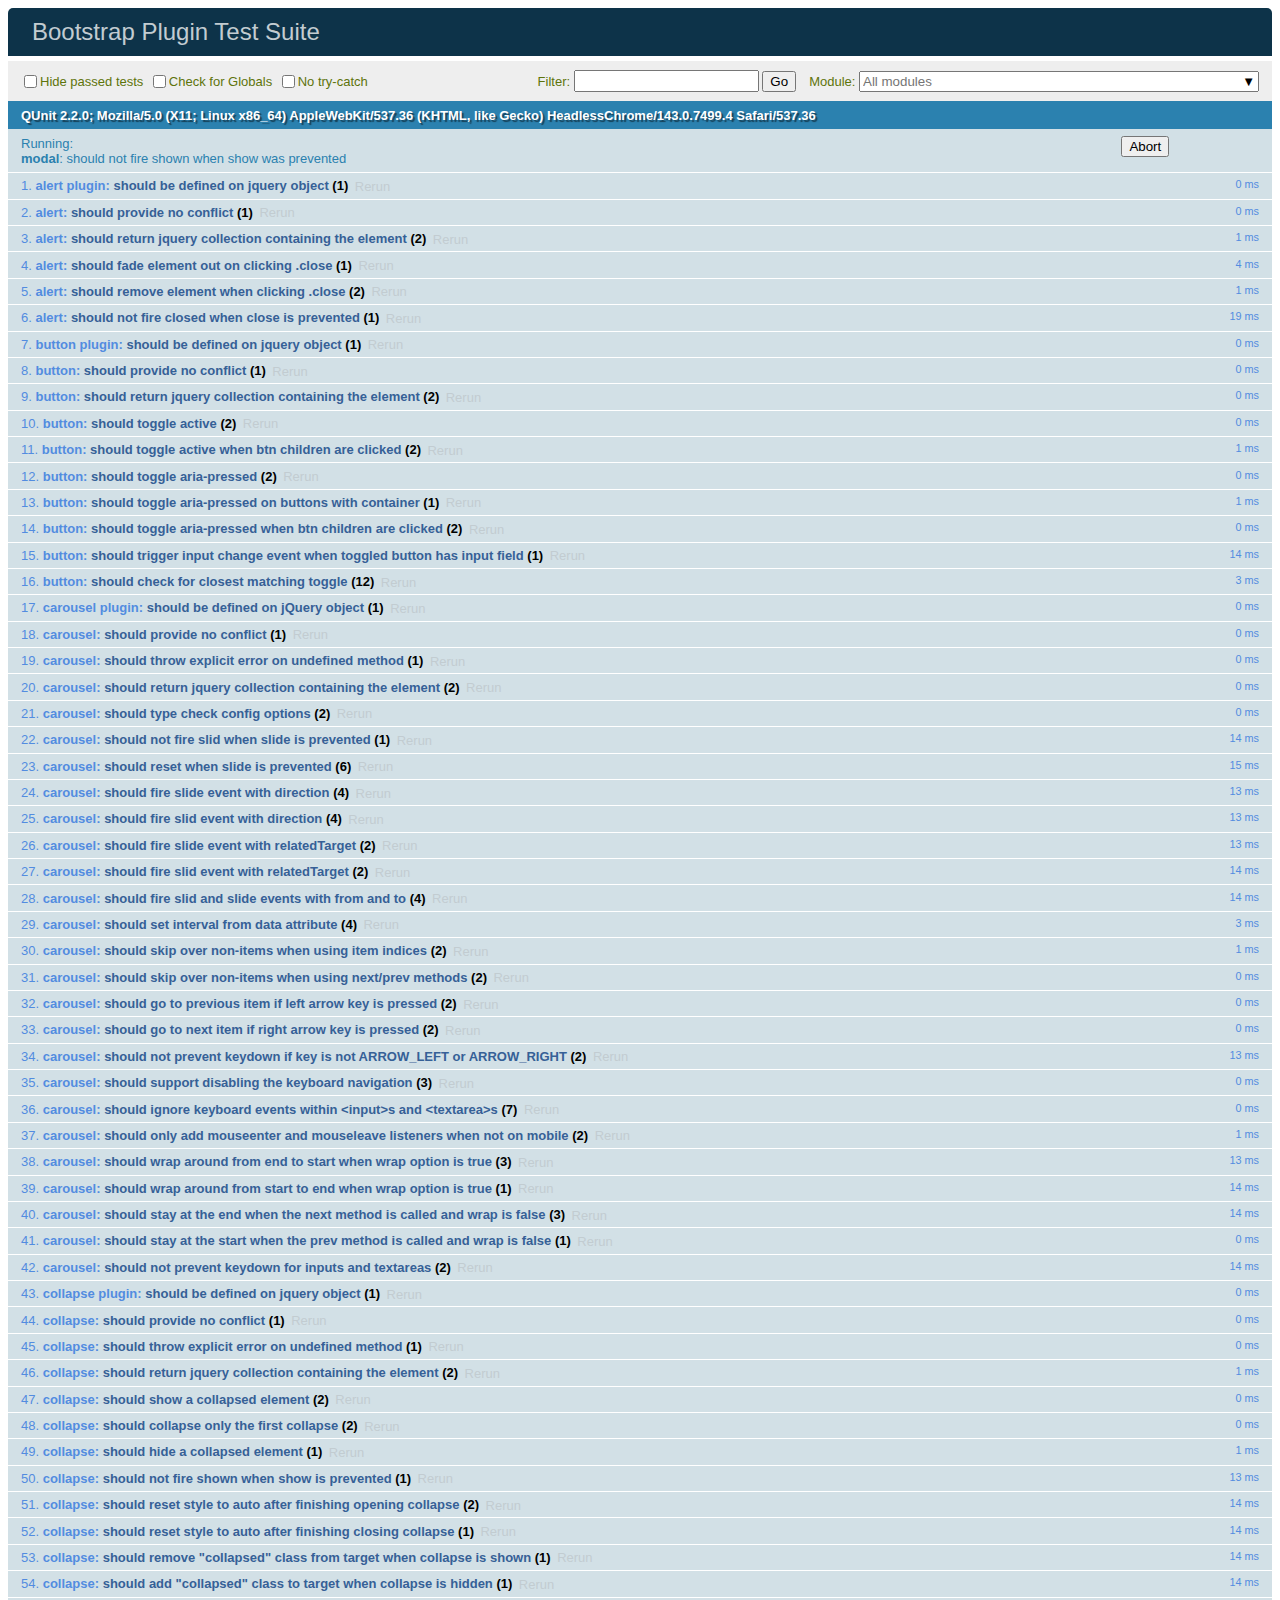
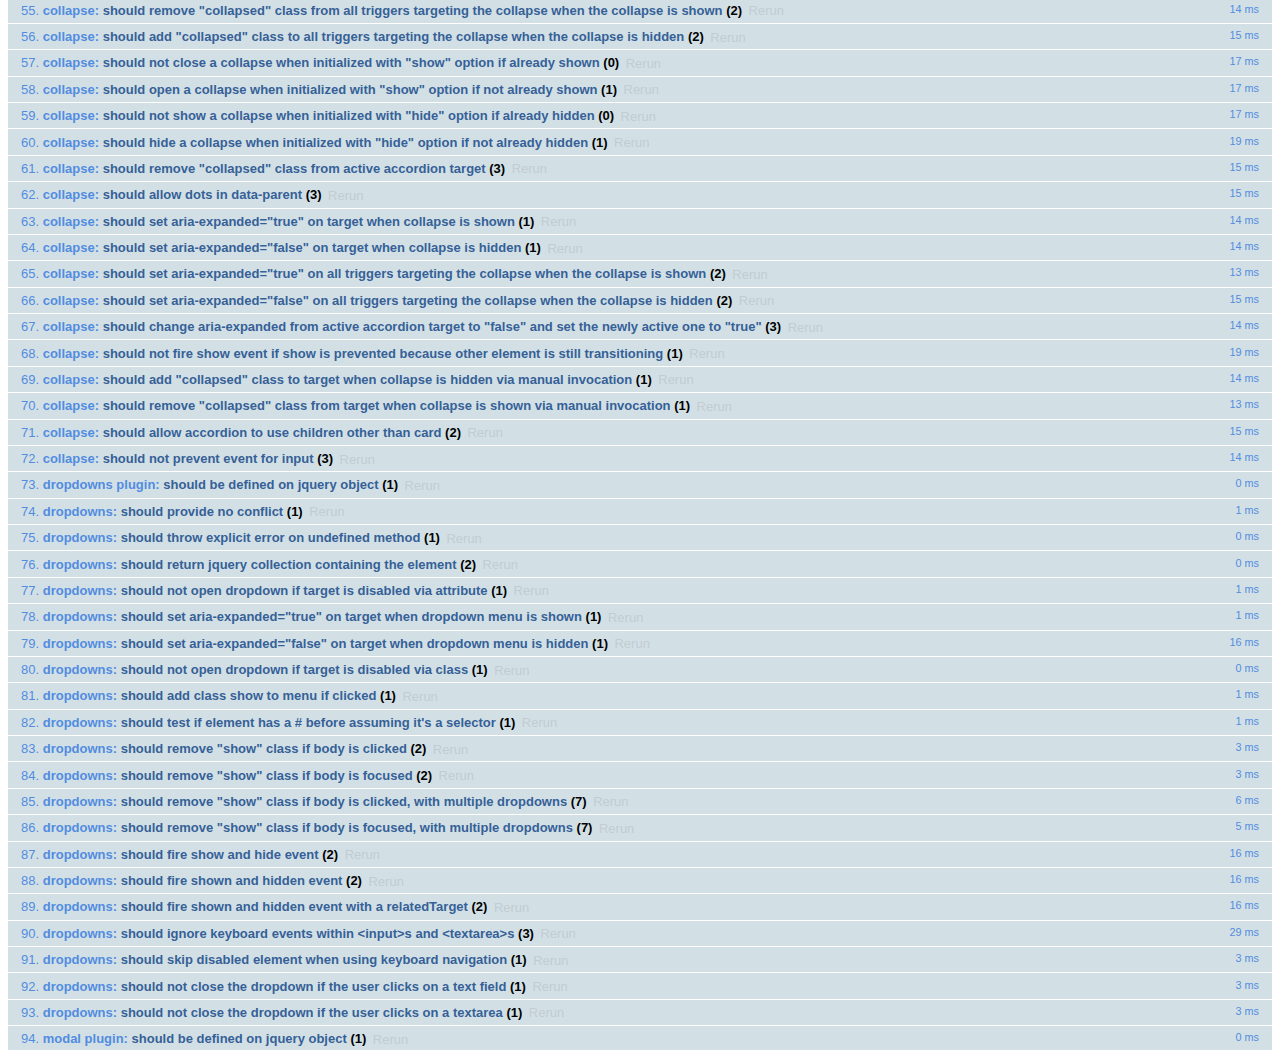
<file: src/bootstrapold/js/tests/index.html>
<!DOCTYPE html>
<html>
  <head>
    <meta charset="utf-8">
    <meta name="viewport" content="width=device-width, initial-scale=1, shrink-to-fit=no">
    <title>Bootstrap Plugin Test Suite</title>

    <!-- jQuery -->
    <script src="../../docs/assets/js/vendor/jquery-slim.min.js"></script>
    <script src="../../docs/assets/js/vendor/tether.min.js"></script>

    <!-- QUnit -->
    <link rel="stylesheet" href="vendor/qunit.css" media="screen">
    <script src="vendor/qunit.js"></script>

    <script>
      // Disable jQuery event aliases to ensure we don't accidentally use any of them
      [
        'blur',
        'focus',
        'focusin',
        'focusout',
        'resize',
        'scroll',
        'click',
        'dblclick',
        'mousedown',
        'mouseup',
        'mousemove',
        'mouseover',
        'mouseout',
        'mouseenter',
        'mouseleave',
        'change',
        'select',
        'submit',
        'keydown',
        'keypress',
        'keyup',
        'contextmenu'
      ].forEach(function(eventAlias) {
        $.fn[eventAlias] = function() {
          throw new Error('Using the ".' + eventAlias + '()" method is not allowed, so that Bootstrap can be compatible with custom jQuery builds which exclude the "event aliases" module that defines said method. See https://github.com/twbs/bootstrap/blob/master/CONTRIBUTING.md#js')
        }
      })

      // Require assert.expect in each test
      QUnit.config.requireExpects = true

      // See https://github.com/axemclion/grunt-saucelabs#test-result-details-with-qunit
      var log = []
      var testName

      QUnit.done(function(testResults) {
        var tests = []
        for (var i = 0; i < log.length; i++) {
          var details = log[i]
          tests.push({
            name: details.name,
            result: details.result,
            expected: details.expected,
            actual: details.actual,
            source: details.source
          })
        }
        testResults.tests = tests

        window.global_test_results = testResults
      })

      QUnit.testStart(function(testDetails) {
        QUnit.log(function(details) {
          if (!details.result) {
            details.name = testDetails.name
            log.push(details)
          }
        })
      })

      // Cleanup
      QUnit.testDone(function () {
        $('#modal-test, .modal-backdrop').remove()
      })

      // Display fixture on-screen on iOS to avoid false positives
      // See https://github.com/twbs/bootstrap/pull/15955
      if (/iPhone|iPad|iPod/.test(navigator.userAgent)) {
        QUnit.begin(function() {
          $('#qunit-fixture').css({ top: 0, left: 0 })
        })

        QUnit.done(function() {
          $('#qunit-fixture').css({ top: '', left: '' })
        })
      }
    </script>

    <!-- Transpiled Plugins -->
    <script src="../../js/dist/util.js"></script>
    <script src="../../js/dist/alert.js"></script>
    <script src="../../js/dist/button.js"></script>
    <script src="../../js/dist/carousel.js"></script>
    <script src="../../js/dist/collapse.js"></script>
    <script src="../../js/dist/dropdown.js"></script>
    <script src="../../js/dist/modal.js"></script>
    <script src="../../js/dist/scrollspy.js"></script>
    <script src="../../js/dist/tab.js"></script>
    <script src="../../js/dist/tooltip.js"></script>
    <script src="../../js/dist/popover.js"></script>

    <!-- Unit Tests -->
    <script src="unit/alert.js"></script>
    <script src="unit/button.js"></script>
    <script src="unit/carousel.js"></script>
    <script src="unit/collapse.js"></script>
    <script src="unit/dropdown.js"></script>
    <script src="unit/modal.js"></script>
    <script src="unit/scrollspy.js"></script>
    <script src="unit/tab.js"></script>
    <script src="unit/tooltip.js"></script>
    <script src="unit/popover.js"></script>
  </head>
  <body>
    <div id="qunit-container">
      <div id="qunit"></div>
      <div id="qunit-fixture"></div>
    </div>
  </body>
</html>
</file>
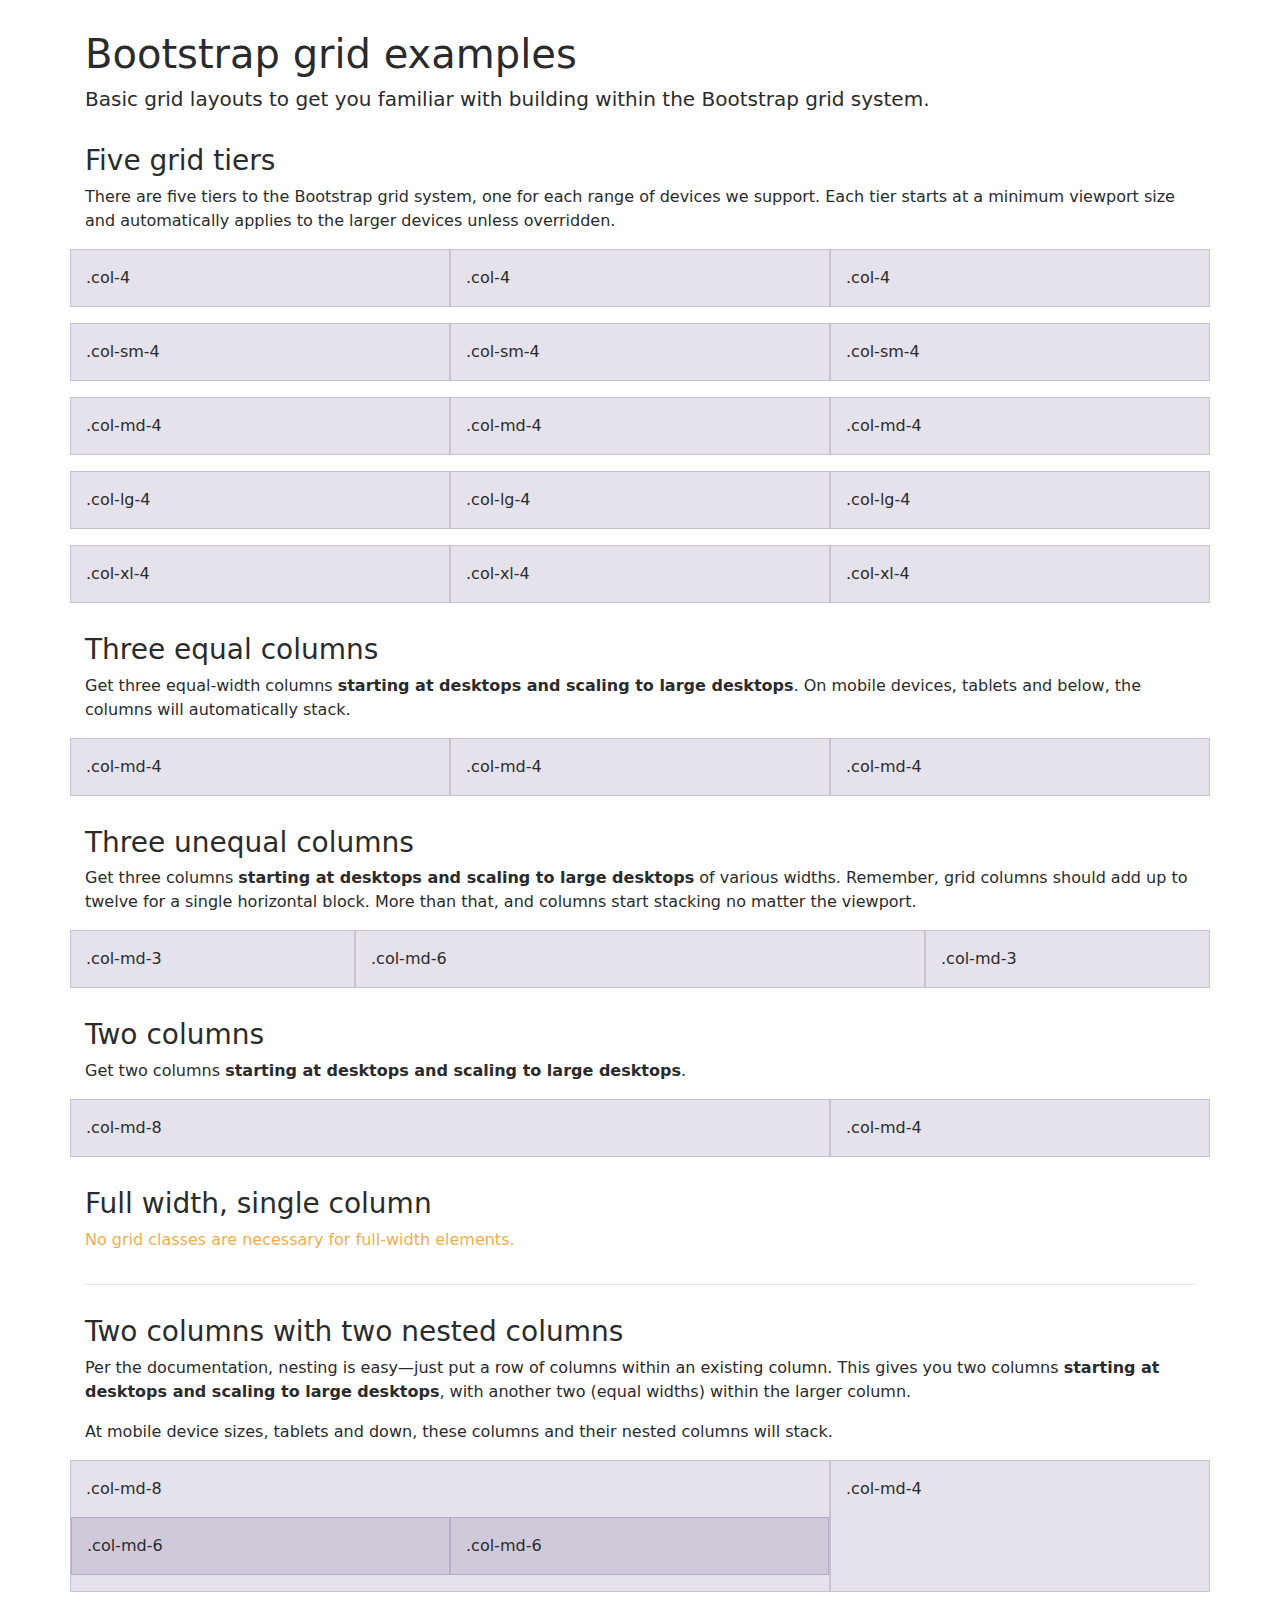
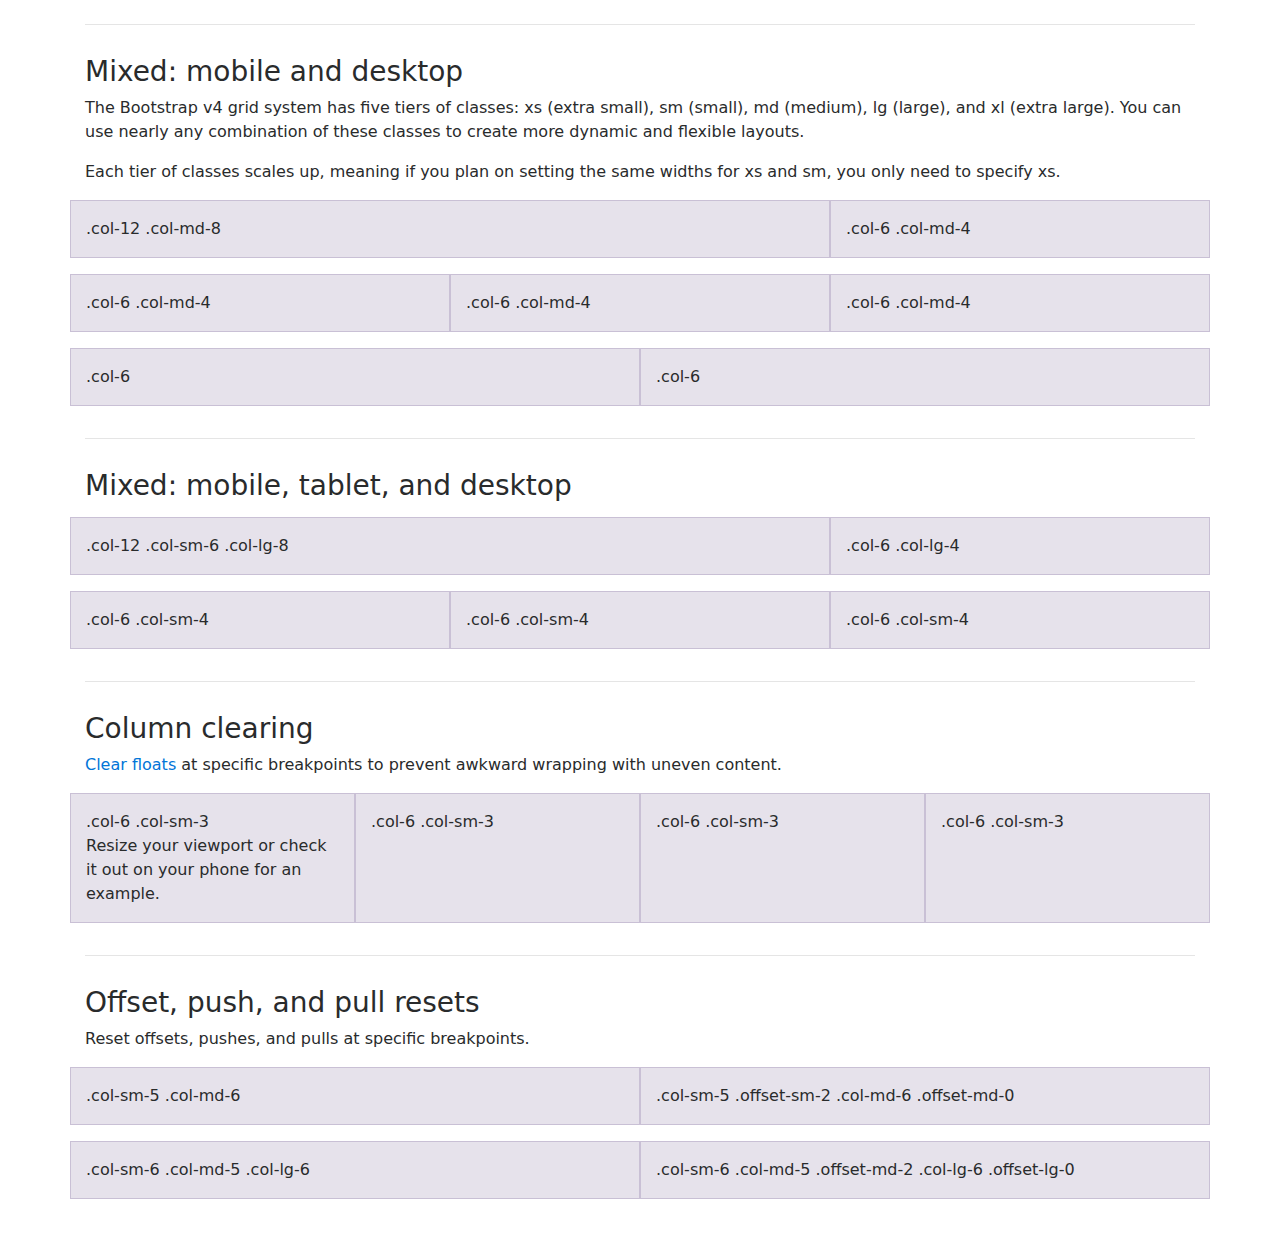
<file: src/bootstrapold/docs/examples/grid/index.html>
<!DOCTYPE html>
<html lang="en">
  <head>
    <meta charset="utf-8">
    <meta name="viewport" content="width=device-width, initial-scale=1, shrink-to-fit=no">
    <meta name="description" content="">
    <meta name="author" content="">
    <link rel="icon" href="../../favicon.ico">

    <title>Grid Template for Bootstrap</title>

    <!-- Bootstrap core CSS -->
    <link href="../../dist/css/bootstrap.min.css" rel="stylesheet">

    <!-- Custom styles for this template -->
    <link href="grid.css" rel="stylesheet">
  </head>

  <body>
    <div class="container">

      <h1>Bootstrap grid examples</h1>
      <p class="lead">Basic grid layouts to get you familiar with building within the Bootstrap grid system.</p>

      <h3>Five grid tiers</h3>
      <p>There are five tiers to the Bootstrap grid system, one for each range of devices we support. Each tier starts at a minimum viewport size and automatically applies to the larger devices unless overridden.</p>

      <div class="row">
        <div class="col-4">.col-4</div>
        <div class="col-4">.col-4</div>
        <div class="col-4">.col-4</div>
      </div>

      <div class="row">
        <div class="col-sm-4">.col-sm-4</div>
        <div class="col-sm-4">.col-sm-4</div>
        <div class="col-sm-4">.col-sm-4</div>
      </div>

      <div class="row">
        <div class="col-md-4">.col-md-4</div>
        <div class="col-md-4">.col-md-4</div>
        <div class="col-md-4">.col-md-4</div>
      </div>

      <div class="row">
        <div class="col-lg-4">.col-lg-4</div>
        <div class="col-lg-4">.col-lg-4</div>
        <div class="col-lg-4">.col-lg-4</div>
      </div>

      <div class="row">
        <div class="col-xl-4">.col-xl-4</div>
        <div class="col-xl-4">.col-xl-4</div>
        <div class="col-xl-4">.col-xl-4</div>
      </div>

      <h3>Three equal columns</h3>
      <p>Get three equal-width columns <strong>starting at desktops and scaling to large desktops</strong>. On mobile devices, tablets and below, the columns will automatically stack.</p>
      <div class="row">
        <div class="col-md-4">.col-md-4</div>
        <div class="col-md-4">.col-md-4</div>
        <div class="col-md-4">.col-md-4</div>
      </div>

      <h3>Three unequal columns</h3>
      <p>Get three columns <strong>starting at desktops and scaling to large desktops</strong> of various widths. Remember, grid columns should add up to twelve for a single horizontal block. More than that, and columns start stacking no matter the viewport.</p>
      <div class="row">
        <div class="col-md-3">.col-md-3</div>
        <div class="col-md-6">.col-md-6</div>
        <div class="col-md-3">.col-md-3</div>
      </div>

      <h3>Two columns</h3>
      <p>Get two columns <strong>starting at desktops and scaling to large desktops</strong>.</p>
      <div class="row">
        <div class="col-md-8">.col-md-8</div>
        <div class="col-md-4">.col-md-4</div>
      </div>

      <h3>Full width, single column</h3>
      <p class="text-warning">No grid classes are necessary for full-width elements.</p>

      <hr>

      <h3>Two columns with two nested columns</h3>
      <p>Per the documentation, nesting is easy—just put a row of columns within an existing column. This gives you two columns <strong>starting at desktops and scaling to large desktops</strong>, with another two (equal widths) within the larger column.</p>
      <p>At mobile device sizes, tablets and down, these columns and their nested columns will stack.</p>
      <div class="row">
        <div class="col-md-8">
          .col-md-8
          <div class="row">
            <div class="col-md-6">.col-md-6</div>
            <div class="col-md-6">.col-md-6</div>
          </div>
        </div>
        <div class="col-md-4">.col-md-4</div>
      </div>

      <hr>

      <h3>Mixed: mobile and desktop</h3>
      <p>The Bootstrap v4 grid system has five tiers of classes: xs (extra small), sm (small), md (medium), lg (large), and xl (extra large). You can use nearly any combination of these classes to create more dynamic and flexible layouts.</p>
      <p>Each tier of classes scales up, meaning if you plan on setting the same widths for xs and sm, you only need to specify xs.</p>
      <div class="row">
        <div class="col-12 col-md-8">.col-12 .col-md-8</div>
        <div class="col-6 col-md-4">.col-6 .col-md-4</div>
      </div>
      <div class="row">
        <div class="col-6 col-md-4">.col-6 .col-md-4</div>
        <div class="col-6 col-md-4">.col-6 .col-md-4</div>
        <div class="col-6 col-md-4">.col-6 .col-md-4</div>
      </div>
      <div class="row">
        <div class="col-6">.col-6</div>
        <div class="col-6">.col-6</div>
      </div>

      <hr>

      <h3>Mixed: mobile, tablet, and desktop</h3>
      <p></p>
      <div class="row">
        <div class="col-12 col-sm-6 col-lg-8">.col-12 .col-sm-6 .col-lg-8</div>
        <div class="col-6 col-lg-4">.col-6 .col-lg-4</div>
      </div>
      <div class="row">
        <div class="col-6 col-sm-4">.col-6 .col-sm-4</div>
        <div class="col-6 col-sm-4">.col-6 .col-sm-4</div>
        <div class="col-6 col-sm-4">.col-6 .col-sm-4</div>
      </div>

      <hr>

      <h3>Column clearing</h3>
      <p><a href="../../layout/grid/#example-responsive-column-resets">Clear floats</a> at specific breakpoints to prevent awkward wrapping with uneven content.</p>
      <div class="row">
        <div class="col-6 col-sm-3">
          .col-6 .col-sm-3
          <br>
          Resize your viewport or check it out on your phone for an example.
        </div>
        <div class="col-6 col-sm-3">.col-6 .col-sm-3</div>

        <!-- Add the extra clearfix for only the required viewport -->
        <div class="clearfix d-sm-none"></div>

        <div class="col-6 col-sm-3">.col-6 .col-sm-3</div>
        <div class="col-6 col-sm-3">.col-6 .col-sm-3</div>
      </div>

      <hr>

      <h3>Offset, push, and pull resets</h3>
      <p>Reset offsets, pushes, and pulls at specific breakpoints.</p>
      <div class="row">
        <div class="col-sm-5 col-md-6">.col-sm-5 .col-md-6</div>
        <div class="col-sm-5 offset-sm-2 col-md-6 offset-md-0">.col-sm-5 .offset-sm-2 .col-md-6 .offset-md-0</div>
      </div>
      <div class="row">
        <div class="col-sm-6 col-md-5 col-lg-6">.col-sm-6 .col-md-5 .col-lg-6</div>
        <div class="col-sm-6 col-md-5 offset-md-2 col-lg-6 offset-lg-0">.col-sm-6 .col-md-5 .offset-md-2 .col-lg-6 .offset-lg-0</div>
      </div>

    </div> <!-- /container -->

    <!-- Bootstrap core JavaScript
    ================================================== -->
    <!-- Placed at the end of the document so the pages load faster -->
    <!-- IE10 viewport hack for Surface/desktop Windows 8 bug -->
    <script src="../../assets/js/ie10-viewport-bug-workaround.js"></script>
  </body>
</html>
</file>
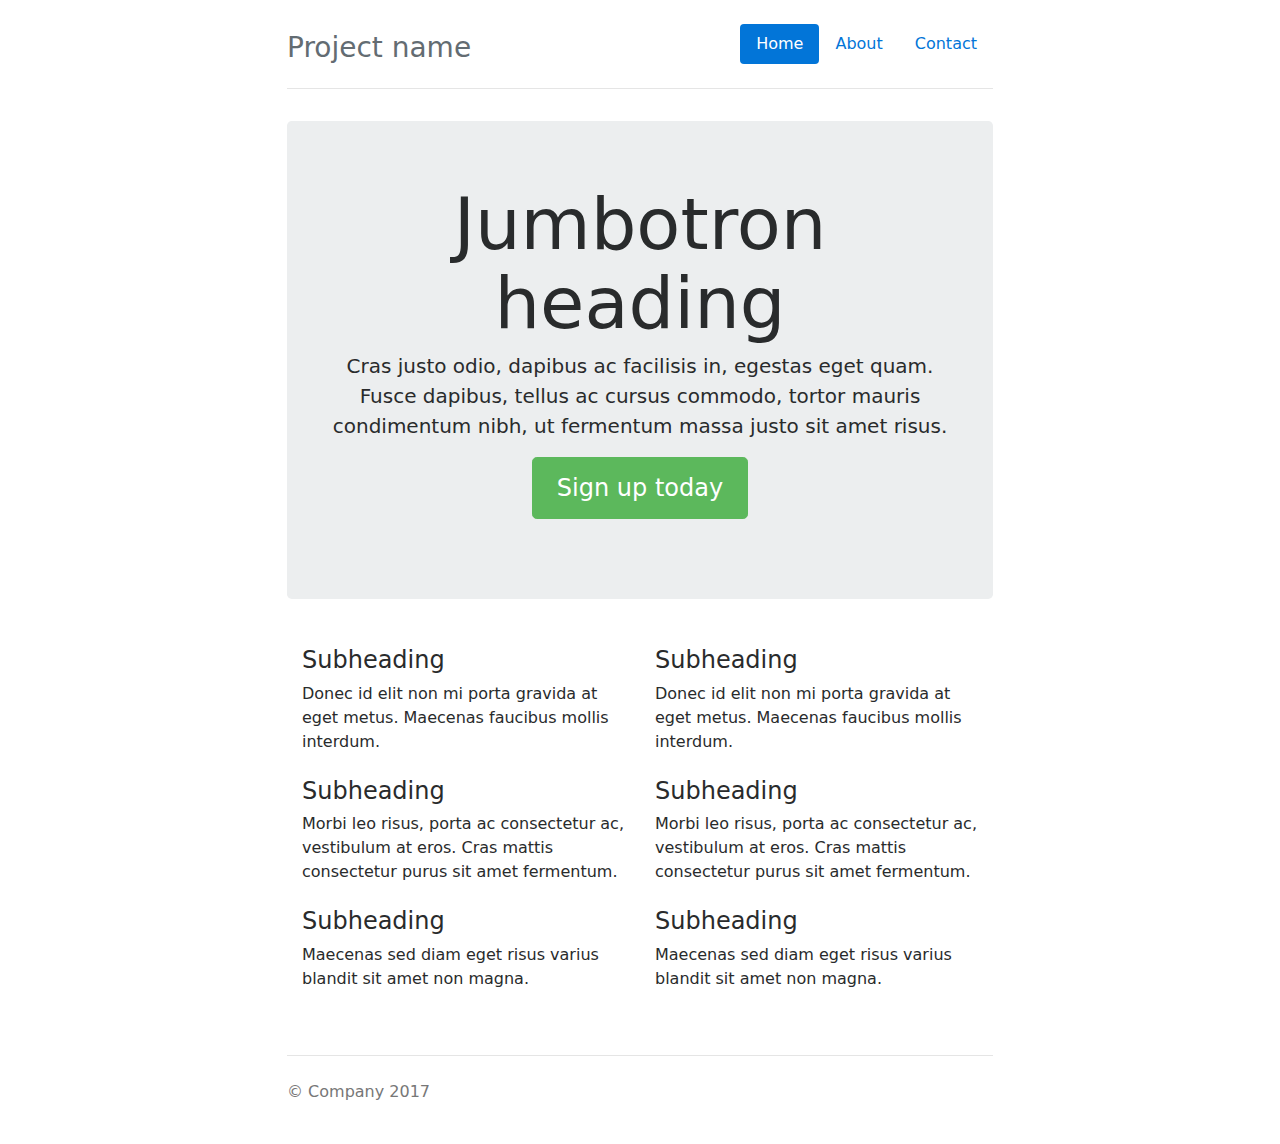
<file: src/bootstrapold/docs/examples/narrow-jumbotron/index.html>
<!DOCTYPE html>
<html lang="en">
  <head>
    <meta charset="utf-8">
    <meta name="viewport" content="width=device-width, initial-scale=1, shrink-to-fit=no">
    <meta name="description" content="">
    <meta name="author" content="">
    <link rel="icon" href="../../favicon.ico">

    <title>Narrow Jumbotron Template for Bootstrap</title>

    <!-- Bootstrap core CSS -->
    <link href="../../dist/css/bootstrap.min.css" rel="stylesheet">

    <!-- Custom styles for this template -->
    <link href="narrow-jumbotron.css" rel="stylesheet">
  </head>

  <body>

    <div class="container">
      <div class="header clearfix">
        <nav>
          <ul class="nav nav-pills float-right">
            <li class="nav-item">
              <a class="nav-link active" href="#">Home <span class="sr-only">(current)</span></a>
            </li>
            <li class="nav-item">
              <a class="nav-link" href="#">About</a>
            </li>
            <li class="nav-item">
              <a class="nav-link" href="#">Contact</a>
            </li>
          </ul>
        </nav>
        <h3 class="text-muted">Project name</h3>
      </div>

      <div class="jumbotron">
        <h1 class="display-3">Jumbotron heading</h1>
        <p class="lead">Cras justo odio, dapibus ac facilisis in, egestas eget quam. Fusce dapibus, tellus ac cursus commodo, tortor mauris condimentum nibh, ut fermentum massa justo sit amet risus.</p>
        <p><a class="btn btn-lg btn-success" href="#" role="button">Sign up today</a></p>
      </div>

      <div class="row marketing">
        <div class="col-lg-6">
          <h4>Subheading</h4>
          <p>Donec id elit non mi porta gravida at eget metus. Maecenas faucibus mollis interdum.</p>

          <h4>Subheading</h4>
          <p>Morbi leo risus, porta ac consectetur ac, vestibulum at eros. Cras mattis consectetur purus sit amet fermentum.</p>

          <h4>Subheading</h4>
          <p>Maecenas sed diam eget risus varius blandit sit amet non magna.</p>
        </div>

        <div class="col-lg-6">
          <h4>Subheading</h4>
          <p>Donec id elit non mi porta gravida at eget metus. Maecenas faucibus mollis interdum.</p>

          <h4>Subheading</h4>
          <p>Morbi leo risus, porta ac consectetur ac, vestibulum at eros. Cras mattis consectetur purus sit amet fermentum.</p>

          <h4>Subheading</h4>
          <p>Maecenas sed diam eget risus varius blandit sit amet non magna.</p>
        </div>
      </div>

      <footer class="footer">
        <p>&copy; Company 2017</p>
      </footer>

    </div> <!-- /container -->

    <!-- Bootstrap core JavaScript
    ================================================== -->
    <!-- Placed at the end of the document so the pages load faster -->
    <!-- IE10 viewport hack for Surface/desktop Windows 8 bug -->
    <script src="../../assets/js/ie10-viewport-bug-workaround.js"></script>
  </body>
</html>
</file>
<file: src/bootstrapold/docs/examples/grid/grid.css>
body {
  padding-top: 2rem;
  padding-bottom: 2rem;
}

h3 {
  margin-top: 2rem;
}

.row {
  margin-bottom: 1rem;
}
.row .row {
  margin-top: 1rem;
  margin-bottom: 0;
}
[class*="col-"] {
  padding-top: 1rem;
  padding-bottom: 1rem;
  background-color: rgba(86,61,124,.15);
  border: 1px solid rgba(86,61,124,.2);
}

hr {
  margin-top: 2rem;
  margin-bottom: 2rem;
}
</file>
<file: src/bootstrapold/docs/examples/narrow-jumbotron/narrow-jumbotron.css>
/* Space out content a bit */
body {
  padding-top: 1.5rem;
  padding-bottom: 1.5rem;
}

/* Everything but the jumbotron gets side spacing for mobile first views */
.header,
.marketing,
.footer {
  padding-right: 1rem;
  padding-left: 1rem;
}

/* Custom page header */
.header {
  padding-bottom: 1rem;
  border-bottom: .05rem solid #e5e5e5;
}
/* Make the masthead heading the same height as the navigation */
.header h3 {
  margin-top: 0;
  margin-bottom: 0;
  line-height: 3rem;
}

/* Custom page footer */
.footer {
  padding-top: 1.5rem;
  color: #777;
  border-top: .05rem solid #e5e5e5;
}

/* Customize container */
@media (min-width: 48em) {
  .container {
    max-width: 46rem;
  }
}
.container-narrow > hr {
  margin: 2rem 0;
}

/* Main marketing message and sign up button */
.jumbotron {
  text-align: center;
  border-bottom: .05rem solid #e5e5e5;
}
.jumbotron .btn {
  padding: .75rem 1.5rem;
  font-size: 1.5rem;
}

/* Supporting marketing content */
.marketing {
  margin: 3rem 0;
}
.marketing p + h4 {
  margin-top: 1.5rem;
}

/* Responsive: Portrait tablets and up */
@media screen and (min-width: 48em) {
  /* Remove the padding we set earlier */
  .header,
  .marketing,
  .footer {
    padding-right: 0;
    padding-left: 0;
  }
  /* Space out the masthead */
  .header {
    margin-bottom: 2rem;
  }
  /* Remove the bottom border on the jumbotron for visual effect */
  .jumbotron {
    border-bottom: 0;
  }
}
</file>
<file: src/bootstrapold/js/tests/vendor/qunit.css>
/*!
 * QUnit 2.2.0
 * https://qunitjs.com/
 *
 * Copyright jQuery Foundation and other contributors
 * Released under the MIT license
 * https://jquery.org/license
 *
 * Date: 2017-03-11T16:19Z
 */

/** Font Family and Sizes */

#qunit-tests, #qunit-header, #qunit-banner, #qunit-testrunner-toolbar, #qunit-filteredTest, #qunit-userAgent, #qunit-testresult {
	font-family: "Helvetica Neue Light", "HelveticaNeue-Light", "Helvetica Neue", Calibri, Helvetica, Arial, sans-serif;
}

#qunit-testrunner-toolbar, #qunit-filteredTest, #qunit-userAgent, #qunit-testresult, #qunit-tests li { font-size: small; }
#qunit-tests { font-size: smaller; }


/** Resets */

#qunit-tests, #qunit-header, #qunit-banner, #qunit-filteredTest, #qunit-userAgent, #qunit-testresult, #qunit-modulefilter {
	margin: 0;
	padding: 0;
}


/** Header (excluding toolbar) */

#qunit-header {
	padding: 0.5em 0 0.5em 1em;

	color: #8699A4;
	background-color: #0D3349;

	font-size: 1.5em;
	line-height: 1em;
	font-weight: 400;

	border-radius: 5px 5px 0 0;
}

#qunit-header a {
	text-decoration: none;
	color: #C2CCD1;
}

#qunit-header a:hover,
#qunit-header a:focus {
	color: #FFF;
}

#qunit-banner {
	height: 5px;
}

#qunit-filteredTest {
	padding: 0.5em 1em 0.5em 1em;
	color: #366097;
	background-color: #F4FF77;
}

#qunit-userAgent {
	padding: 0.5em 1em 0.5em 1em;
	color: #FFF;
	background-color: #2B81AF;
	text-shadow: rgba(0, 0, 0, 0.5) 2px 2px 1px;
}


/** Toolbar */

#qunit-testrunner-toolbar {
	padding: 0.5em 1em 0.5em 1em;
	color: #5E740B;
	background-color: #EEE;
}

#qunit-testrunner-toolbar .clearfix {
	height: 0;
	clear: both;
}

#qunit-testrunner-toolbar label {
	display: inline-block;
}

#qunit-testrunner-toolbar input[type=checkbox],
#qunit-testrunner-toolbar input[type=radio] {
	margin: 3px;
	vertical-align: -2px;
}

#qunit-testrunner-toolbar input[type=text] {
	box-sizing: border-box;
	height: 1.6em;
}

.qunit-url-config,
.qunit-filter,
#qunit-modulefilter {
	display: inline-block;
	line-height: 2.1em;
}

.qunit-filter,
#qunit-modulefilter {
	float: right;
	position: relative;
	margin-left: 1em;
}

.qunit-url-config label {
	margin-right: 0.5em;
}

#qunit-modulefilter-search {
	box-sizing: border-box;
	width: 400px;
}

#qunit-modulefilter-search-container:after {
	position: absolute;
	right: 0.3em;
	content: "\25bc";
	color: black;
}

#qunit-modulefilter-dropdown {
	/* align with #qunit-modulefilter-search */
	box-sizing: border-box;
	width: 400px;
	position: absolute;
	right: 0;
	top: 50%;
	margin-top: 0.8em;

	border: 1px solid #D3D3D3;
	border-top: none;
	border-radius: 0 0 .25em .25em;
	color: #000;
	background-color: #F5F5F5;
	z-index: 99;
}

#qunit-modulefilter-dropdown a {
	color: inherit;
	text-decoration: none;
}

#qunit-modulefilter-dropdown .clickable.checked {
	font-weight: bold;
	color: #000;
	background-color: #D2E0E6;
}

#qunit-modulefilter-dropdown .clickable:hover {
	color: #FFF;
	background-color: #0D3349;
}

#qunit-modulefilter-actions {
	display: block;
	overflow: auto;

	/* align with #qunit-modulefilter-dropdown-list */
	font: smaller/1.5em sans-serif;
}

#qunit-modulefilter-dropdown #qunit-modulefilter-actions > * {
	box-sizing: border-box;
	max-height: 2.8em;
	display: block;
	padding: 0.4em;
}

#qunit-modulefilter-dropdown #qunit-modulefilter-actions > button {
	float: right;
	font: inherit;
}

#qunit-modulefilter-dropdown #qunit-modulefilter-actions > :last-child {
	/* insert padding to align with checkbox margins */
	padding-left: 3px;
}

#qunit-modulefilter-dropdown-list {
	max-height: 200px;
	overflow-y: auto;
	margin: 0;
	border-top: 2px groove threedhighlight;
	padding: 0.4em 0 0;
	font: smaller/1.5em sans-serif;
}

#qunit-modulefilter-dropdown-list li {
	white-space: nowrap;
	overflow: hidden;
	text-overflow: ellipsis;
}

#qunit-modulefilter-dropdown-list .clickable {
	display: block;
	padding-left: 0.15em;
}


/** Tests: Pass/Fail */

#qunit-tests {
	list-style-position: inside;
}

#qunit-tests li {
	padding: 0.4em 1em 0.4em 1em;
	border-bottom: 1px solid #FFF;
	list-style-position: inside;
}

#qunit-tests > li {
	display: none;
}

#qunit-tests li.running,
#qunit-tests li.pass,
#qunit-tests li.fail,
#qunit-tests li.skipped,
#qunit-tests li.aborted {
	display: list-item;
}

#qunit-tests.hidepass {
	position: relative;
}

#qunit-tests.hidepass li.running,
#qunit-tests.hidepass li.pass {
	visibility: hidden;
	position: absolute;
	width:   0;
	height:  0;
	padding: 0;
	border:  0;
	margin:  0;
}

#qunit-tests li strong {
	cursor: pointer;
}

#qunit-tests li.skipped strong {
	cursor: default;
}

#qunit-tests li a {
	padding: 0.5em;
	color: #C2CCD1;
	text-decoration: none;
}

#qunit-tests li p a {
	padding: 0.25em;
	color: #6B6464;
}
#qunit-tests li a:hover,
#qunit-tests li a:focus {
	color: #000;
}

#qunit-tests li .runtime {
	float: right;
	font-size: smaller;
}

.qunit-assert-list {
	margin-top: 0.5em;
	padding: 0.5em;

	background-color: #FFF;

	border-radius: 5px;
}

.qunit-source {
	margin: 0.6em 0 0.3em;
}

.qunit-collapsed {
	display: none;
}

#qunit-tests table {
	border-collapse: collapse;
	margin-top: 0.2em;
}

#qunit-tests th {
	text-align: right;
	vertical-align: top;
	padding: 0 0.5em 0 0;
}

#qunit-tests td {
	vertical-align: top;
}

#qunit-tests pre {
	margin: 0;
	white-space: pre-wrap;
	word-wrap: break-word;
}

#qunit-tests del {
	color: #374E0C;
	background-color: #E0F2BE;
	text-decoration: none;
}

#qunit-tests ins {
	color: #500;
	background-color: #FFCACA;
	text-decoration: none;
}

/*** Test Counts */

#qunit-tests b.counts                       { color: #000; }
#qunit-tests b.passed                       { color: #5E740B; }
#qunit-tests b.failed                       { color: #710909; }

#qunit-tests li li {
	padding: 5px;
	background-color: #FFF;
	border-bottom: none;
	list-style-position: inside;
}

/*** Passing Styles */

#qunit-tests li li.pass {
	color: #3C510C;
	background-color: #FFF;
	border-left: 10px solid #C6E746;
}

#qunit-tests .pass                          { color: #528CE0; background-color: #D2E0E6; }
#qunit-tests .pass .test-name               { color: #366097; }

#qunit-tests .pass .test-actual,
#qunit-tests .pass .test-expected           { color: #999; }

#qunit-banner.qunit-pass                    { background-color: #C6E746; }

/*** Failing Styles */

#qunit-tests li li.fail {
	color: #710909;
	background-color: #FFF;
	border-left: 10px solid #EE5757;
	white-space: pre;
}

#qunit-tests > li:last-child {
	border-radius: 0 0 5px 5px;
}

#qunit-tests .fail                          { color: #000; background-color: #EE5757; }
#qunit-tests .fail .test-name,
#qunit-tests .fail .module-name             { color: #000; }

#qunit-tests .fail .test-actual             { color: #EE5757; }
#qunit-tests .fail .test-expected           { color: #008000; }

#qunit-banner.qunit-fail                    { background-color: #EE5757; }


/*** Aborted tests */
#qunit-tests .aborted { color: #000; background-color: orange; }
/*** Skipped tests */

#qunit-tests .skipped {
	background-color: #EBECE9;
}

#qunit-tests .qunit-todo-label,
#qunit-tests .qunit-skipped-label {
	background-color: #F4FF77;
	display: inline-block;
	font-style: normal;
	color: #366097;
	line-height: 1.8em;
	padding: 0 0.5em;
	margin: -0.4em 0.4em -0.4em 0;
}

#qunit-tests .qunit-todo-label {
	background-color: #EEE;
}

/** Result */

#qunit-testresult {
	color: #2B81AF;
	background-color: #D2E0E6;

	border-bottom: 1px solid #FFF;
}
#qunit-testresult .clearfix {
	height: 0;
	clear: both;
}
#qunit-testresult .module-name {
	font-weight: 700;
}
#qunit-testresult-display {
	padding: 0.5em 1em 0.5em 1em;
	width: 85%;
	float:left;
}
#qunit-testresult-controls {
	padding: 0.5em 1em 0.5em 1em;
  width: 10%;
	float:left;
}

/** Fixture */

#qunit-fixture {
	position: absolute;
	top: -10000px;
	left: -10000px;
	width: 1000px;
	height: 1000px;
}
</file>
